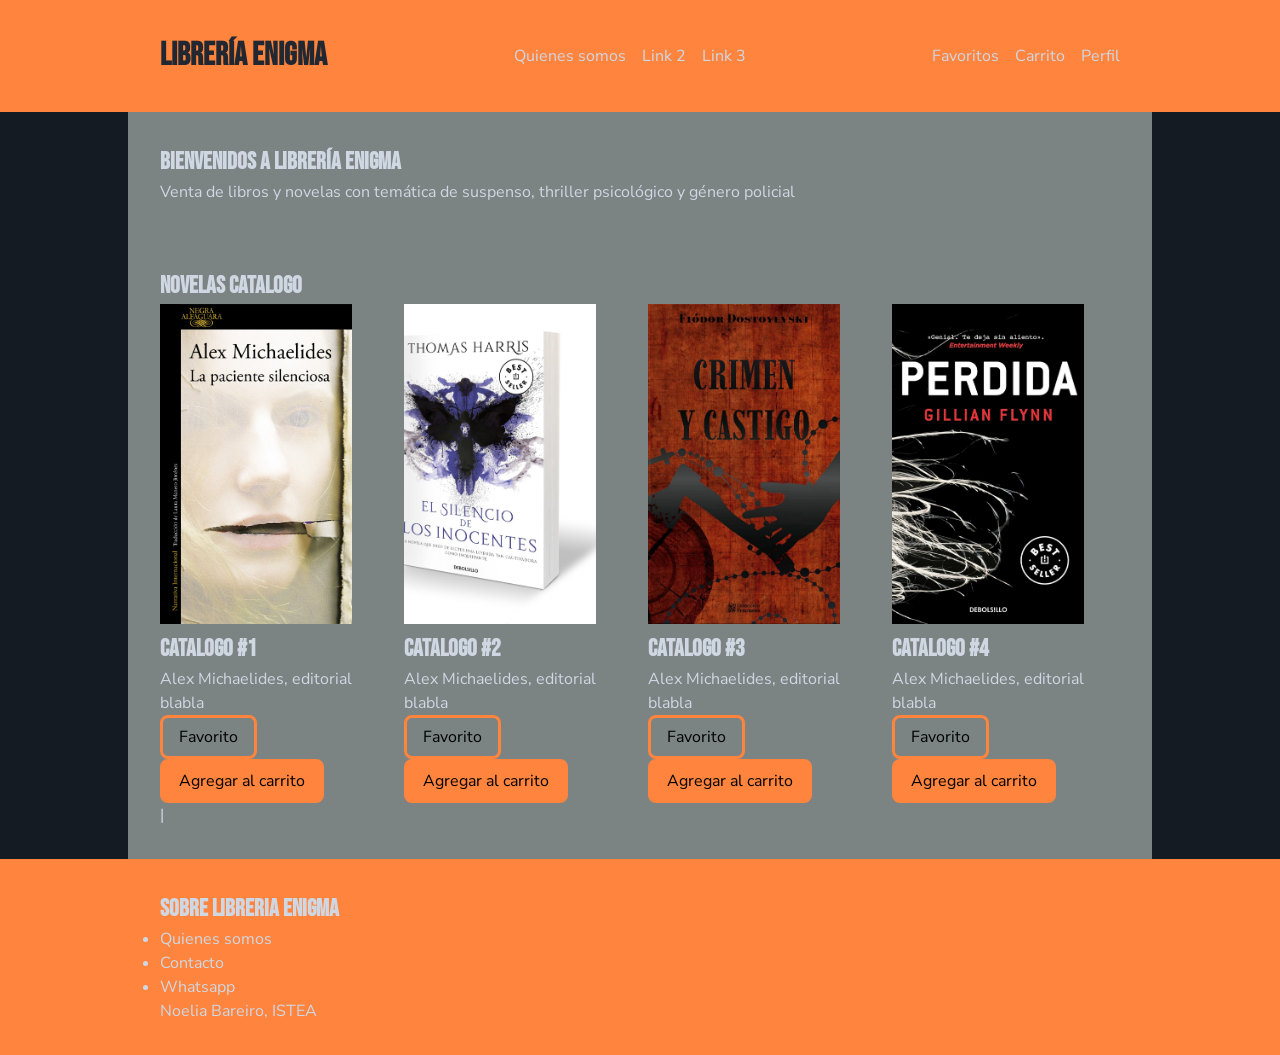
<file: index.html>
<!DOCTYPE html>
<html lang="es">
<head>
    <meta charset="UTF-8">
    <meta name="viewport" content="width=device-width, initial-scale=1.0">
    <meta name="color-scheme" content="light dark">
    <title>Librería Enigma</title>
    <link rel="stylesheet" href="css/estilos.css">
</head>

</body>
    <header>
        <div class="contenedor-header">
        <h1>Librería Enigma</h1>
        <nav>
            <ul>
                <li>Quienes somos</li>
                <li>Link 2</li>
                <li>Link 3</li>
            </ul>
        </nav>
         <nav>
            <ul>
                <li>Favoritos</li>
                <li>Carrito</li>
                <li>Perfil</li>
            </ul>
        </nav>
        </div>
    </header>

    <main>
        <section id="Bienvenida"> 
            <h1>Bienvenidos a Librería Enigma</h1>
            <p>Venta de libros y novelas con temática de suspenso, thriller psicológico y género policial</p>
        </section>
        <section>
            <h1>Novelas Catalogo</h1>
            <div class="contenedor-catalogo">
            <article>
                <img src="img/001.jpg" alt="Portada del libro #1">
                <h2>Catalogo #1</h2>
                <p>Alex Michaelides, editorial blabla</p>
                <button class="btn-outline">Favorito</button>
                <button class="btn-fill">Agregar al carrito</button>
            </article>
            <article>
                <img src="img/002.jpg" alt="Portada del libro #2">
                <h2>Catalogo #2</h2>
                <p>Alex Michaelides, editorial blabla</p>
                <button class="btn-outline">Favorito</button>
                <button class="btn-fill">Agregar al carrito</button>
            </article>
            <article>
                <img src="img/003.jpg" alt="Portada del libro #3">
                <h2>Catalogo #3</h2>
                <p>Alex Michaelides, editorial blabla</p>
                <button class="btn-outline">Favorito</button>
                <button class="btn-fill">Agregar al carrito</button>
            </article>
            <article>
                <img src="img/004.jpg" alt="Portada del libro #4">
                <h2>Catalogo #4</h2>
                <p>Alex Michaelides, editorial blabla</p>
                <button class="btn-outline">Favorito</button>
                <button class="btn-fill">Agregar al carrito</button>
            </article>
            </div>|
    </main>

    <footer>
        <div class="contenedor-footer">
            <h1>Sobre Libreria Enigma</h1>
            <nav>
                <ul>
                    <li> Quienes somos</li>
                    <li>Contacto</li>
                    <li>Whatsapp</li>
                </ul>
            </nav>
            <p>Noelia Bareiro, ISTEA</p>
        </div>
    </footer>

</body>
</html>
</file>
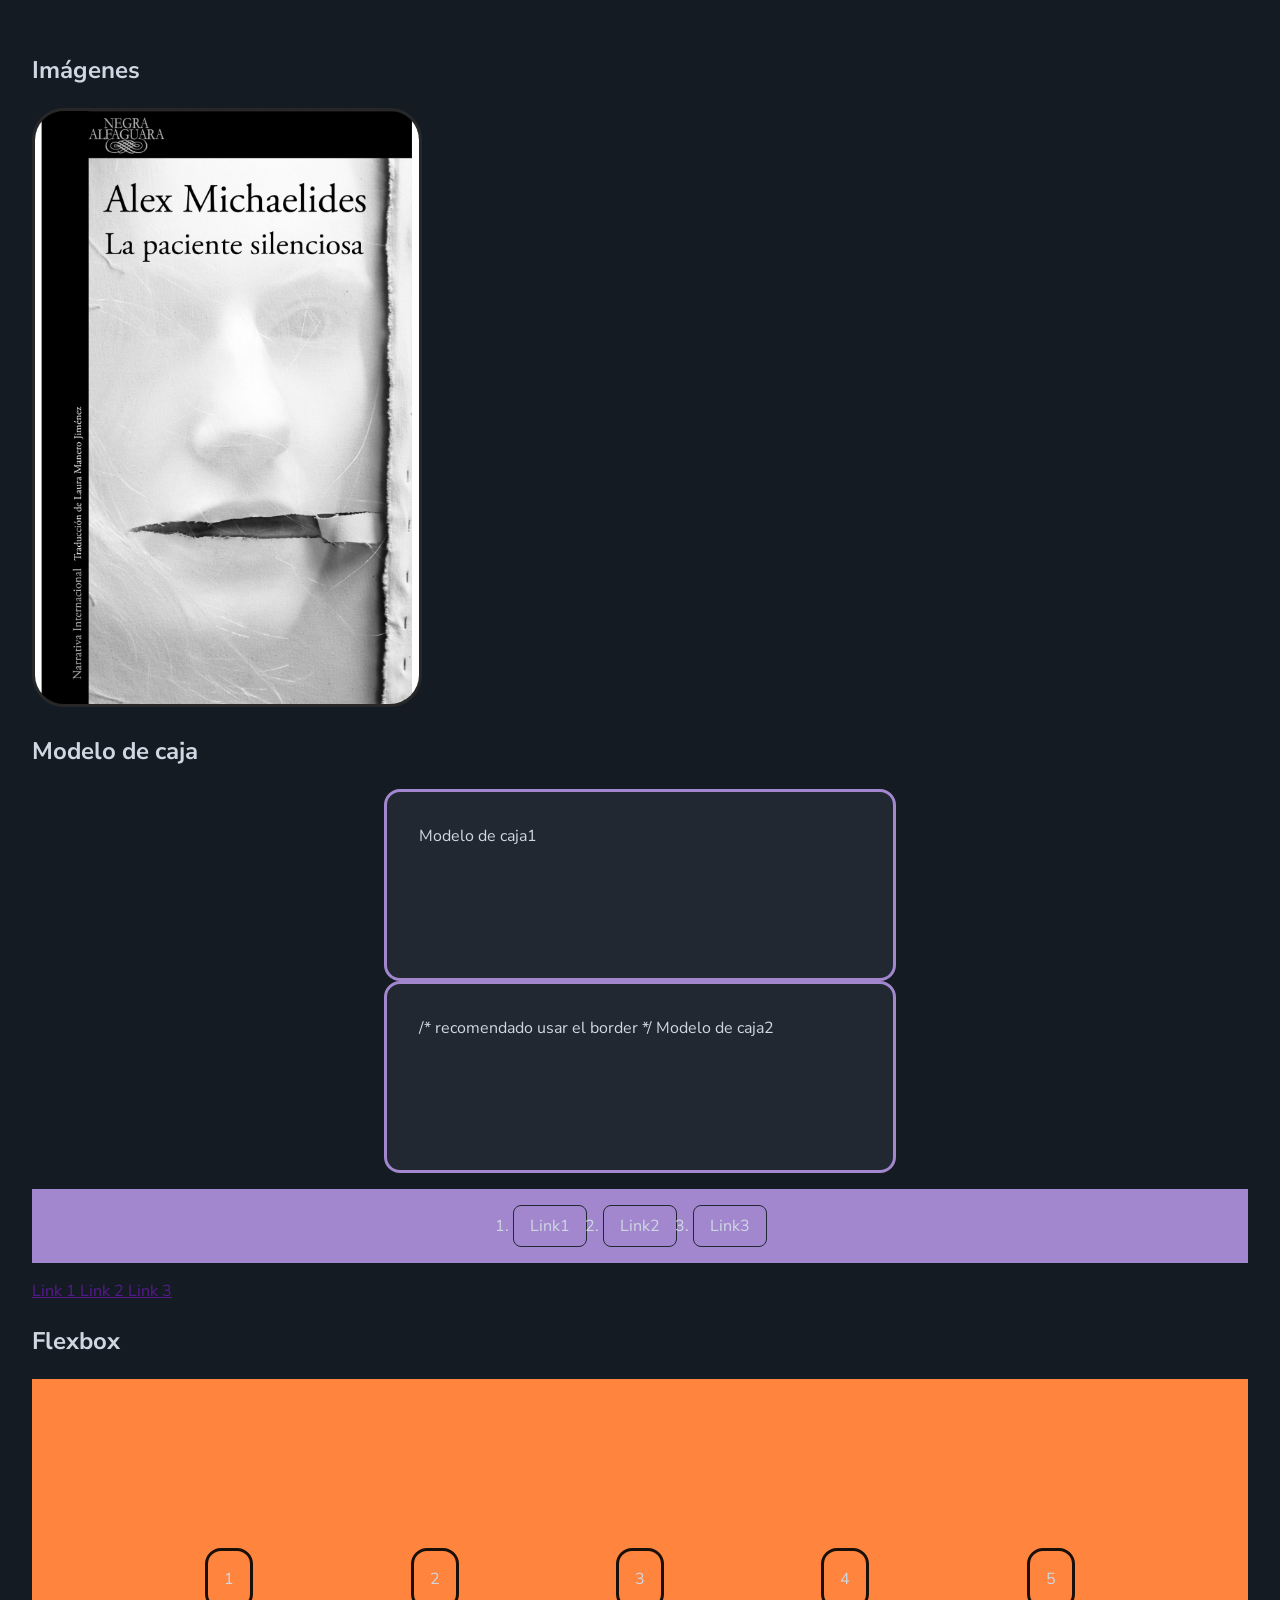
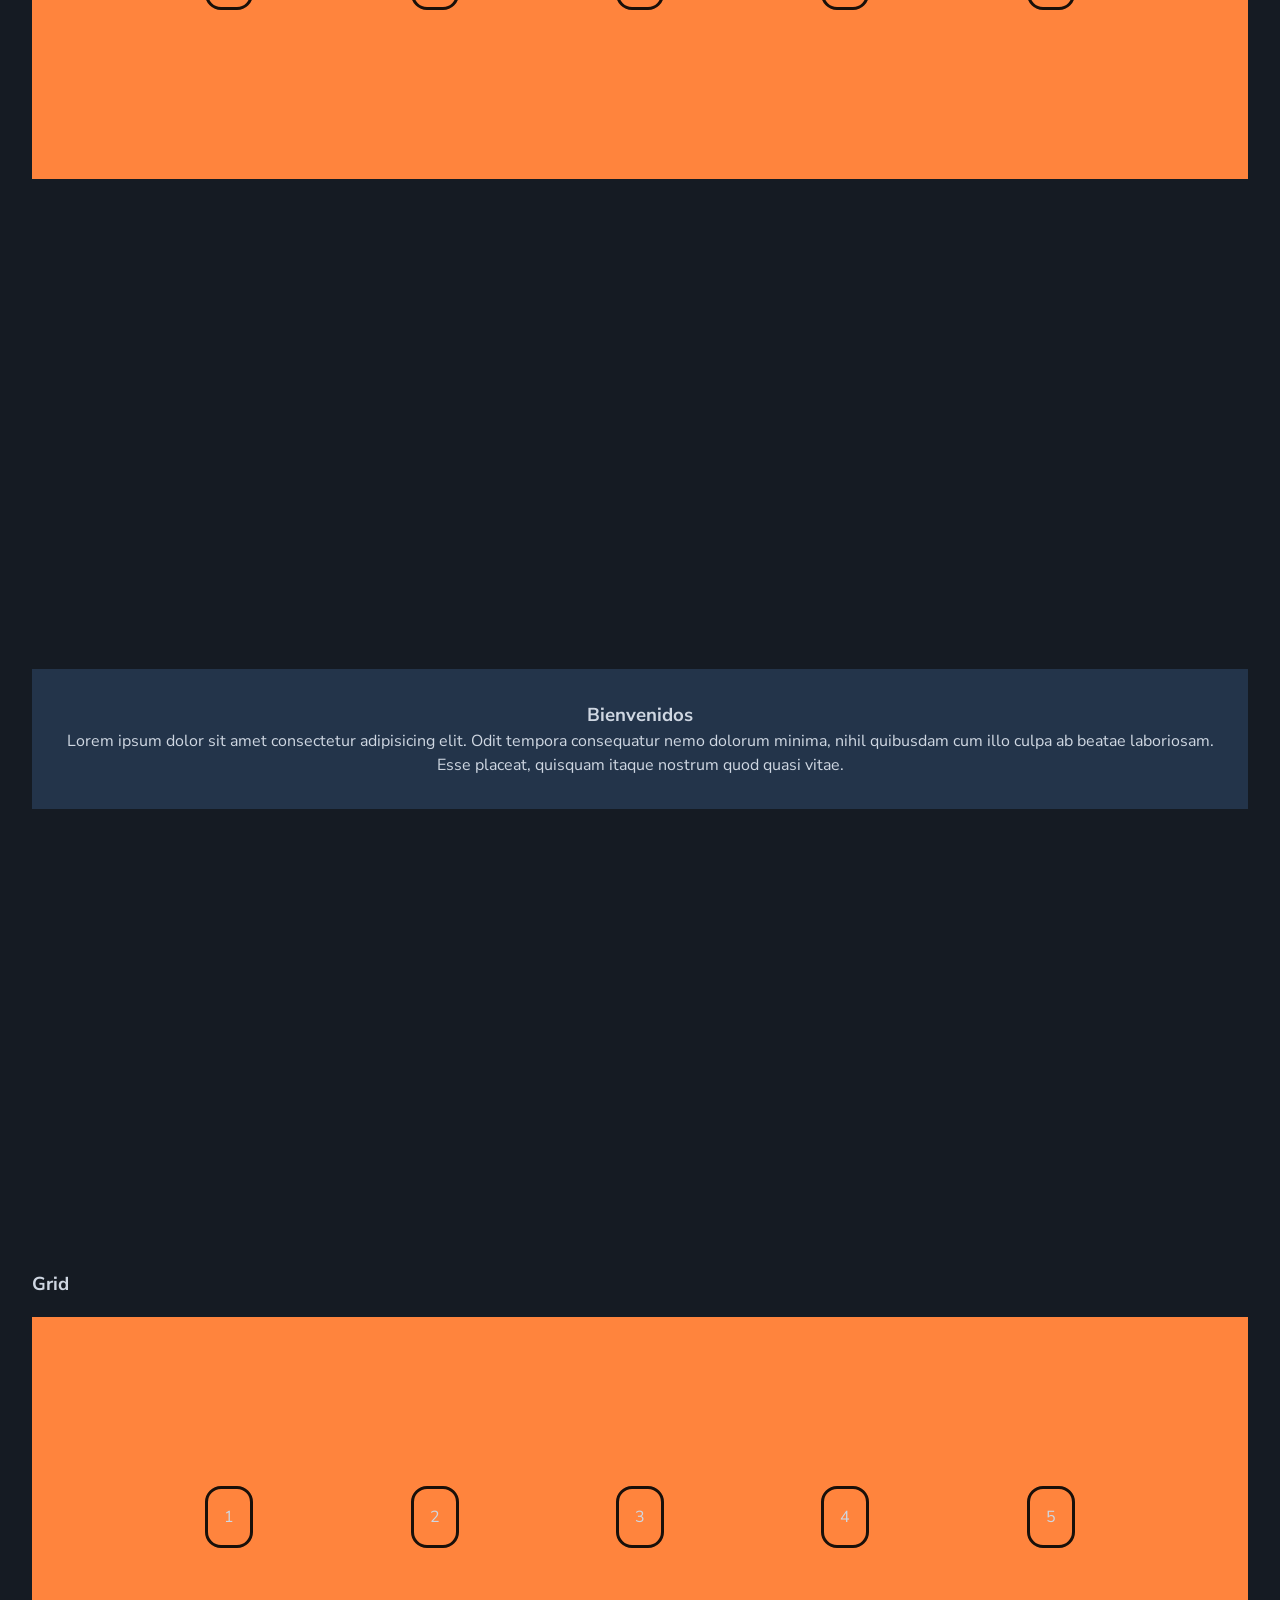
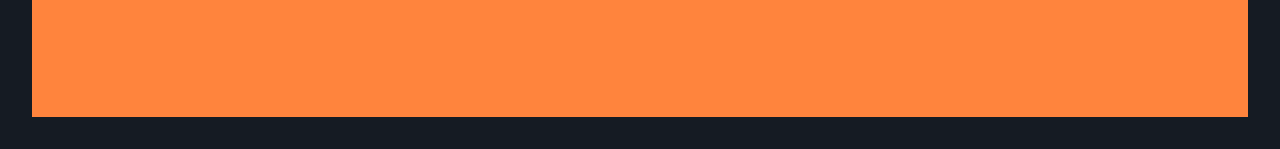
<file: boxmodel.html>
<!DOCTYPE html>
<html lang="es">
<head>
    <meta charset="UTF-8">
    <meta name="viewport" content="width=device-width, initial-scale=1.0">
    <title>Clase 3 Modelo de caja</title>
    <link rel="stylesheet" href="css/boxmodel.css">
</head>
<body>
    <main>
        <section>
            <h1>Imágenes</h1>
            <img src="img/001.jpg" alt="Libro #1">
        </section>

        <section>
            <h1>Modelo de caja</h1>
            <div class= "boxmodel content-box">
                Modelo de caja1
            </div>
            <div class= "boxmodel border-box"> /* recomendado usar el border */
                Modelo de caja2
            </div>

            <ul>
                <li>Link1</li>
                <li>Link2</li>
                <li>Link3</li>
            </ul>

            <a href=""> Link 1 </a>
            <a href=""> Link 2 </a>
            <a href=""> Link 3 </a>
        </section>

        <section>
            <h1>Flexbox</h1>
            <div class ="contenedor-flex">
                <div class="item1">1</div>
                <div class="item2">2</div>
                <div class="item3">3</div>
                <div class="item4">4</div>
                <div class="item5">5</div>
            </div>

            <section id="bienvenida">
                <div class="contenedor-bienvenida">
                    <h1>Bienvenidos</h1>
                    <p>Lorem ipsum dolor sit amet consectetur adipisicing elit. Odit tempora consequatur nemo dolorum minima, nihil quibusdam cum illo culpa ab beatae laboriosam. Esse placeat, quisquam itaque nostrum quod quasi vitae.</p>
                </div>
            </section>

            <section>
            <h1>Grid</h1>
            <div class ="contenedor-flex">
                <div class="item 1">1</div>
                <div class="item 2">2</div>
                <div class="item 3">3</div>
                <div class="item 4">4</div>
                <div class="item 5">5</div>
            </div>
            </section>

        </section>
    </main>
</body>
</html>
</file>
<file: css/estilos.css>
@import url('https://fonts.googleapis.com/css2?family=Bebas+Neue&family=Nunito+Sans:ital,opsz,wght@0,6..12,200..1000;1,6..12,200..1000&display=swap');

html {
    --bg-color-200:#151b23;
    --bg-color-200-75:#151b23bf;
    --bg-color-400:#212831;

    --text-color:#cfd7e2;

    --accent-color-200:#19100a;
    --accent-color-400:#ff843d;
    --accent-color-500:hsl(22, 100%, 78%);

    --text-heading: "Bebas Neue", sans-serif;
    --text-base: "Nunito Sans", sans-serif;

    --contenedor-sz: min(64rem,100%);
}

*,
::after, 
::before { /* agregar a mi proyecto */
   box-sizing: border-box;
   margin: 0;
   padding: 0;
}

body {
    background-color: var(--bg-color-200);
    color: var(--text-color);
    font-family: var(--text-base);
    line-height: 1.5;
}

header,
footer {
    background-color: var(--accent-color-400);
}


h1,
h2 {
    font-family: var(--text-heading);
}


footer h1{
    font-size: 1.5rem;
}

/* Estilos para el header */
.contenedor-header{
    width: var(--contenedor-sz);
    margin: 0 auto;
    padding: 2rem;

    display: flex;
    justify-content: space-between;
    align-items: center;

}

.contenedor-header ul{
list-style: none;
display: flex;
gap: 1rem
}


header h1{
    color: var(--bg-color-400);
}

/* Estilo para las secciones */
section{
background-color: rgb(123, 131, 131);
width: var(--contenedor-sz);
padding: 2rem;
margin: 0 auto;

}

/* Estilos para el footer */
.contenedor-footer {
width: var(--contenedor-sz);
padding: 2rem;
margin: 0 auto;

}

/* Catalogo homepage */

.contenedor-catalogo {
display: grid;
grid-template-columns: repeat(auto-fill, minmax(14rem, 1fr));
gap: 1rem;
}

.contenedor-catalogo article {
width: 12rem;
}

.contenedor-catalogo img {
width: 100%;
object-fit: cover;
aspect-ratio: 3 / 5;
}

.btn-outline {
font-family: var(--text-base);
font-size: 1rem;
background: none;
border: 0.2rem solid var(--accent-color-400);
padding: 0.5rem 1rem;
border-radius: 0.5rem;
}

.btn-outline:hover {
background-color: var(--bg-color-400);
cursor: pointer;
}

.btn-fill {
font-family: var(--text-base);
font-size: 1rem;
background-color: var(--accent-color-400);
border: 0.2rem solid var(--accent-color-400);
padding: 0.5rem 1rem;
border-radius: 0.5rem;
}

.btn-fill:hover {
background-color: var(--accent-color-500);
border: 0.2rem solid var(--accent-color-500);
cursor: pointer;
}
</file>
<file: css/boxmodel.css>
@import url('https://fonts.googleapis.com/css2?family=Bebas+Neue&family=Nunito+Sans:ital,opsz,wght@0,6..12,200..1000;1,6..12,200..1000&display=swap');

html {
    --bg-color-200:#151b23;
    --bg-color-200-75:hsla(214, 37%, 25%, 0.75);
    --bg-color-400:#212831;
    --text-color:#cfd7e2;
    --accent-color-200:#19100a;
    --accent-color-400:#ff843d;
    --accent-color-500:hsl(22, 100%, 78%);

    --text-heading: "Bebas Neue", sans-serif;
    --text-base: "Nunito Sans", sans-serif;
}


body {
    background-color: var(--bg-color-200);
    color: var(--text-color);
    font-family: var(--text-base);
    line-height: 1.5;
    padding: 1.5em;
}

img {
    width: 24rem;
    border: 0.2rem solid var(--bg-color-400); /*grosor estilo color*/
    border-radius: 2rem;
    filter: grayscale(100);
}

img:hover {
    border: 0.2rem solid var(--bg-color-200); 
    filter: grayscale(0);
    cursor: pointer;
}

/* Modelo de caja */
.boxmodel {
   background-color: var(--bg-color-400);
   border: 0.2rem solid #a287ce;
   border-radius: 1rem;
   width: 12rem;
   height: 12rem;
   padding: 2rem; /* 12+4+0.2 */

   margin: 3rem; /* aplica margen continuo de 3rem todo alrededor*/
   margin: 3rem 1rem; /* top y bottom, left y right */
   margin: 3rem 1em 2rem; /* top, left y rigth, bottom */ 
   margin: 1rem 2rem 3rem 4rem; /* top, rigth, bottom, left */

   margin: 0 auto;

   width: min(32rem, 100%);
   
   box-sizing: border-box;

}

/* .content-box{
   box-sizing: content-box;  padding, border y width/heigth modifican el tamaño final del elemento 
   } 

   .border-box{
   box-sizing: border-box; padding, border y width/heigth NO modifican el tamaño final del elemento 
   } */
   

ul{
   background-color: #a287ce;
   list-style: nono;
   padding: 1rem;

   display: flex;
   flex-direction: row; 
   justify-content:center; 
   align-items: stretch; 
   gap: 1rem; 

   flex-wrap: wrap;

}

li{
   padding: 0.5rem 1rem;
   border: 0.1rem solid var(--bg-color-400);
   border-radius:  0.5rem;
}

/* Flexbox */

.contenedor-flex{
   background-color: var(--accent-color-400);
   padding: 1rem;
   box-sizing: border-box;

   height: 25rem;

   display: flex; /* Activa el flex dentro del contenedor */
   flex-direction: row; /* Eje principal del contendor */
   justify-content: space-evenly; /* Controla el eje principal */
   align-items: center; /* controla el eje secundario */
   gap: 0; /* distancia entre elementos */
}

.contenedor-flex div{
   background-color: var(--accent-color-400);
   border: 0.2rem solid var(--accent-color-200);
   padding: 1rem;
   text-align: center;
   border-radius: 1rem;
}

/* Ejemplo de sección bienvenida */

#bienvenida {
   margin-top: 3rem;
   min-height: 64rem;
   background-image: url('../img/bienvenida.jpg');
   background-repeat: no-repeat;
   background-size: cover;
   background-attachment: fixed;

   text-align: center;

   display: flex;
   flex-direction: column;
   justify-content: center;
   align-items: stretch;
}

.contenedor-bienvenida {
   background-color: var(--bg-color-200-75);
   padding: 2rem 1rem;
}

.contenedor-bienvenida  h1,
.contenedor-bienvenida p {
   margin: 0;   
}


.contenedor-grid{
   display: grid;   
   grid-template-columns: 1fr 1fr ;
   grid-template-columns: repeat(auto-fill, minmax(12rem, 1fr));
   grid-template-rows: auto;
   gap: 1rem;
}
</file>
